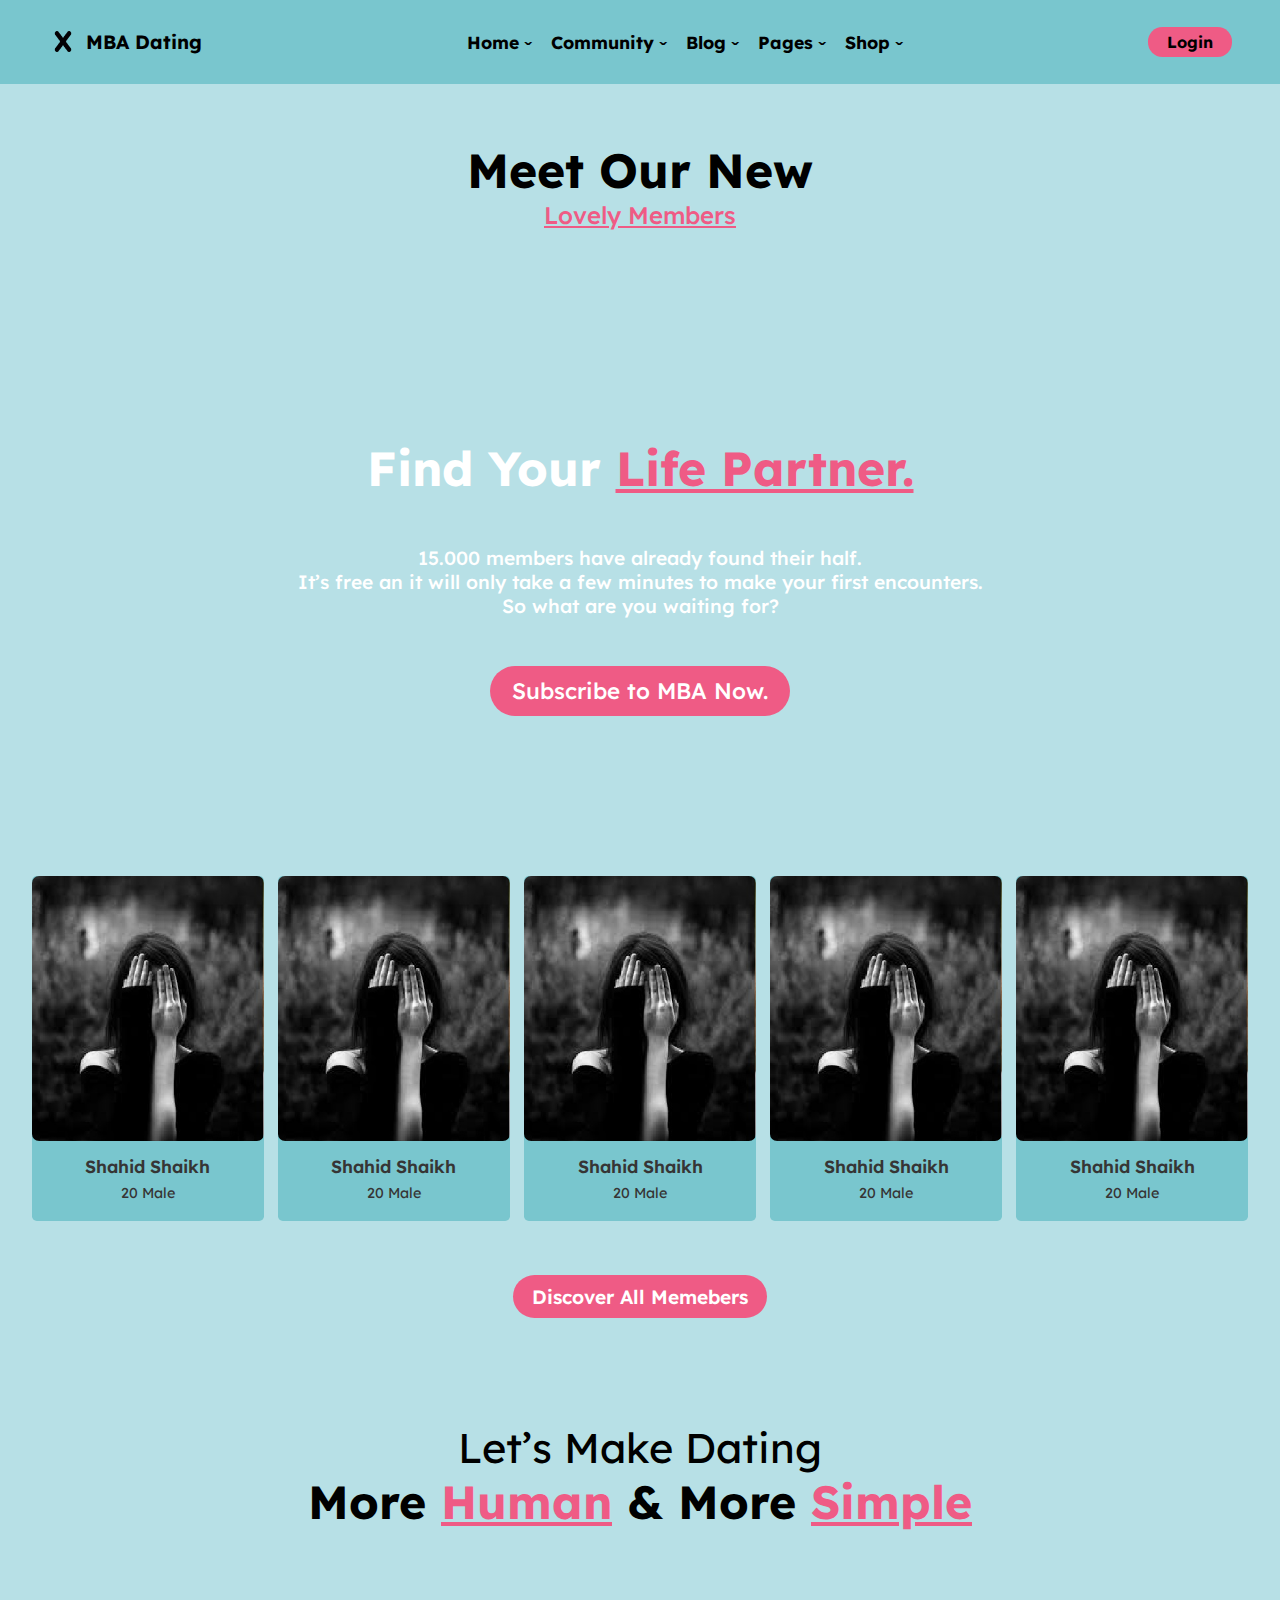
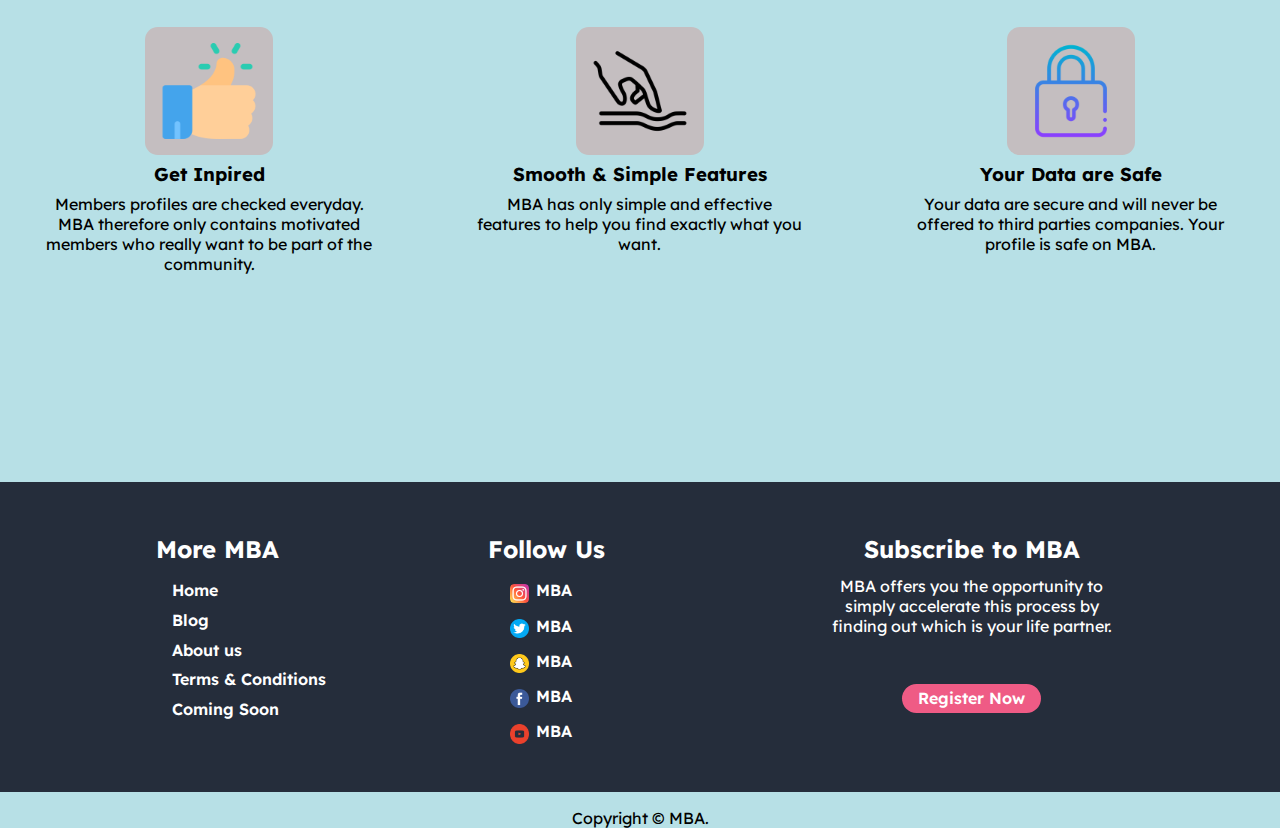
<file: MBA/shahid.html>
<html lang="en"><head>
    <meta charset="UTF-8">
    <meta http-equiv="X-UA-Compatible" content="IE=edge">
    <meta name="viewport" content="width=device-width, initial-scale=1.0">
    <title>MBA Dating</title>
    <link rel="stylesheet" href="static/css/styles.css">
    

</head>

<body>
    
<header class="main-header">
  <a class="site-logo" href="">
    <img src="static/img/x.ico" alt="logo">
    <p>MBA Dating</p>
  </a>
  <nav class="site-nav">
    <ul class="nav-list">
      <li class="nav-list-item"><a href="" class="">Home </a></li>
      <li class="nav-list-item"><a href="#">Community </a></li>
      <li class="nav-list-item"><a href="#">Blog </a></li>
      <li class="nav-list-item"><a href="#">Pages </a></li>
      <li class="nav-list-item"><a href="#">Shop </a></li>
    </ul>
  </nav>

  <div class="header-login">
    <a href="/login/">Login</a>
  </div>
  <button class="head-options" href="#">
    <img src="static/img/menu.png" alt="Menu">
  </button>
</header>

    <section>
        <div class="partners-list">
            <div class="partner-head">
                <h1>Meet Our New</h1>
                <p> <u>Lovely Members</u></p>
            </div>

            <div class="find">
                <h1>Find Your <u>Life Partner.</u></h1>
                <p>15.000 members have already found their half.</p>
                <p>It’s free an it will only take a few minutes to make your first encounters. </p>
                <p>So what are you waiting for?</p>
                <a href="#">
                    Subscribe to MBA Now.
                </a>
            </div>

    </div></section>

    <section>
        <div class="memebers">
            <div class="member-item">
                <a href="#">
                    <img src="static/img/person.jpg" alt="Memeber">
                    <p class="memeber-name">Shahid Shaikh</p>
                    <p class="age-gender">
                        <span class="age">20</span> <span>Male</span>
                    </p>
                </a>
            </div>
            <div class="member-item">
                <a href="#">
                    <img src="static/img/person.jpg" alt="Memeber">
                    <p class="memeber-name">Shahid Shaikh</p>
                    <p class="age-gender">
                        <span class="age">20</span> <span>Male</span>
                    </p>
                </a>
            </div>
            <div class="member-item">
                <a href="#">
                    <img src="static/img/person.jpg" alt="Memeber">
                    <p class="memeber-name">Shahid Shaikh</p>
                    <p class="age-gender">
                        <span class="age">20</span> <span>Male</span>
                    </p>
                </a>
            </div>


            <div class="member-item">
                <a href="#">
                    <img src="static/img/person.jpg" alt="Memeber">
                    <p class="memeber-name">Shahid Shaikh</p>
                    <p class="age-gender">
                        <span class="age">20</span> <span>Male</span>
                    </p>
                </a>
            </div>
            <div class="member-item">
                <a href="#">
                    <img src="static/img/person.jpg" alt="Memeber">
                    <p class="memeber-name">Shahid Shaikh</p>
                    <p class="age-gender">
                        <span class="age">20</span> <span>Male</span>
                    </p>
                </a>
            </div>
        </div>
        <div class="discover-more">

            <a href="#" class="discover-item">
                Discover All Memebers
            </a>
        </div>
        
    </section>

    <section>
        <div class="lets">
            <div class="quotes">
                <p>Let’s Make Dating</p>
                <h1>More <u>Human</u> &amp; More <u>Simple</u></h1>
            </div>
            <div class="qualities">
                <a href="#">
                    <img src="static/img/like.png">
                    <h3>Get Inpired</h3>
                    <p>Members profiles are checked everyday. MBA therefore only contains motivated members who
                        really want to be part of the community.</p>
                </a>
                <a href="#">
                    <img src="static/img/smooth.png">
                    <h3>Smooth &amp; Simple Features</h3>
                    <p>MBA has only simple and effective features to help you find exactly what you want.</p>
                </a>

                <a href="#">
                    <img src="static/img/locked.png">
                    <h3>Your Data are Safe</h3>
                    <p>Your data are secure and will never be offered to third parties companies. Your profile is safe
                        on MBA.</p>
                </a>
            </div>
        </div>
    </section>
    <section class="quick-link-section">

        <div class="quicklink ">

            <div class="more flex">
                <h2>More MBA
                </h2>
                <a href="">
                    Home
                </a>
                <a href="#">
                    Blog
                </a>
                <a href="#">
                    About us
                </a>
                <a href="#">
                    Terms &amp; Conditions
                </a>
                <a href="#">
                    Coming Soon
                </a>
            </div>

            <div class="followus flex">
                <h2>Follow Us
                </h2>
                <a href="#">
                    <img src="static/img/instagram.png">
                    MBA
                </a>
                <a href="#">
                    <img src="static/img/twitter.png">
                    MBA
                </a>
                <a href="#">
                    <img src="static/img/snapchat.png">
                    MBA
                </a>
                <a href="#">
                    <img src="static/img/facebook.png">
                    MBA
                </a>
                <a href="#">
                    <img src="static/img/youtube.png">
                    MBA
                </a>
            </div>
            <div class="subscribelink flex">
                <h2>Subscribe to MBA
                </h2>
                <p>MBA offers you the opportunity to simply accelerate this process by finding out which is your life
                    partner.
                </p>
                <a href="#" class="last-register">
                    Register Now
                </a>

            </div>
        </div>
    </section>
    <footer>
        <p> Copyright © MBA. </p>
    </footer>


</body></html>
</file>
<file: MBA/static/css/styles.css>
@import url("https://fonts.googleapis.com/css2?family=Lexend:wght@300;400;500;600;700;800&display=swap");

:root {
  --primary-color: rgba(183, 224, 230, 255);
  --secondry-color: rgba(121, 198, 206, 255);
  --primary-button: rgba(255, 86, 93, 255);
}

body {
  background-color: var(--primary-color);
}

* {
  padding: 0px;
  margin: 0px;
  box-sizing: border-box;
  font-family: "Lexend", sans-serif;
}

.main-header {
  padding: 1.5em 3em;
  display: flex;
  align-items: center;
  background-color: var(--secondry-color);
  justify-content: space-between;
}

.head-options {
  position: relative;
  display: none;
  text-decoration: none;
  border: none;
  width: 2.1em;
  height: 2.1em;
  text-align: center;
  background: transparent;
}

.head-options:hover,
.head-options:focus {
  background: #be788c;
  border-radius: 0.2em;
}

@media (max-width: 850px) {
  .head-options {
    display: flex;
    align-items: center;
    justify-content: center;
  }

  .main-header {
    padding: 1em 0.8em;
    justify-content: space-around;
  }

  .site-nav {
    display: none;
  }
}

.site-logo {
  align-items: center;
  display: flex;
  text-decoration: none;
}

.site-logo>img {
  padding: 0.3em 0.4em;
  width: 1.9em;
  height: 1.9em;
}

.site-logo>p {
  font-size: 1.2rem;
  padding: 0.3em 0.4em;
  font-weight: 700;
  color: black;
}

.nav-list {
  display: flex;
}

.nav-list-item {
  padding: 0em 1em;
  list-style: none;
}

.nav-list-item>a {
  position: relative;
  text-decoration: none;
  font-weight: 700;
  color: black;
  font-size: 1.1rem;
}

.nav-list-item>a::before {
  display: block;
  z-index: 200;
  position: absolute;
  content: "\02EC";
  top: -0.5em;
  padding: 0;
  padding: 0;
  transform: translate(150deg);
  right: -0.6em;
  font-size: 1.3rem;
}

.header-login {
  display: flex;
  justify-content: center;
  align-items: center;
  /* flex-direction: column; */
}

.header-login>p {
  text-decoration: none;
  color: black;
  font-weight: 700;
  padding: 0.3em 1.2em;
  border-radius: 0.9em;
  text-align: center;
  color: #000;
  font-size: 1rem;
}

.header-login>a {
  text-decoration: none;
  color: black;
  font-weight: 700;
  padding: 0.3em 1.2em;
  border-radius: 0.9em;
  text-align: center;
  background: #ef5b85;
  color: #000;
  font-size: 1rem;
}

@media (max-width: 850px) {
  .header-login>a {
    display: none;
  }
}

@media (max-width: 450px) {
  .header-login>p {
    display: None;
  }
}



.nav-list-item>a:hover,
.nav-list-item>a:focus {
  color: #ef5b85;
}

.active {
  color: #ef5b85 !important;
}

/*  */

.partners-list {
  width: 95%;
  margin: 1em auto;
}

.partner-head {
  margin-top: 3.5em;
  text-align: center;
}

.partner-head>h1 {
  font-size: 3rem;
}

.partner-head>p {
  position: relative;
  font-size: 1.5rem;
  font-weight: 500;
}

.memebers {
  margin: 3em 2em;
  display: flex;
  gap: 0.9em;
}

@media (max-width: 850px) {
  .memebers {
    flex-direction: column;
  }
}

.member-item {
  position: relative;
  background: var(--secondry-color);
  width: 100%;
  transition: all 0.15s;
  border-radius: 0.3rem;
}

.member-item:hover {
  width: 106%;
}

.member-item>a>img {
  width: 100%;
  border-radius: 0.4em;
}

.member-item>a {
  text-decoration: none;
  color: rgb(54, 53, 53);
  font-weight: 600;
  text-align: center;
  font-size: 1.1rem;
}

.memeber-name {
  margin-top: 0.8em;
}

.age-gender {
  margin-top: 0.5em;
  font-size: 0.9rem;
  font-weight: 400;
  margin-bottom: 1.3em;
}

.discover-more {
  display: block;
  text-align: center;
  margin: 4em auto;
  width: 100%;
}

.discover-item {
  padding: 0.5em 1em;
  background: #ef5b85;
  border-radius: 10rem;
  color: rgb(255, 255, 255);
  font-size: 1.2rem;
  font-weight: 600;
  text-decoration: none;
}

.find {
  display: block;
  padding: 5em 0;
  margin: 5em auto;
  text-align: center;
  background: url("http://127.0.0.1:8000/static/img/find-partner.jpg");
  background-repeat: no-repeat;
  background-position: 20%;
  border-radius: 0.5em;
}

.find>h1 {
  font-size: 3rem;
  padding: 1em 0;
  font-weight: 700;
}

.find>p {
  font-size: 1.2rem;
  font-weight: 500;
}

.find>* {
  padding: 0em 1em;
  color: #fff;
  width: 100%;
  text-align: center;
}

.find>a {
  margin-top: 3rem;
  display: inline-block;
  width: max-content;
  background: #ef5b85;
  color: #fff;
  font-weight: 500;
  font-size: 1.4rem;
  padding: 0.5em 1em;
  border-radius: 10rem;
  text-decoration: none;
}

/*  */

.lets {
  text-align: center;
  margin: 7em auto;
}

.quotes>p {
  font-size: 2.6rem;
}

.quotes>h1 {
  font-size: 2.9rem;
}

.qualities {
  display: flex;
  gap: 0.8em;
  justify-content: center;
}

.qualities>a {
  text-decoration: none;
  color: #000;
  padding: 6em 2em;
  flex: 0.31;
  max-width: 450px;
  margin: 0 auto;
}

.qualities>a>img {
  width: 8rem;
  transition: all 0.015s;
  max-width: 100%;
  padding: 1em 1em;
  background: transparent;
  background-color: #c4bec0;
  border-radius: 0.8em;
}

@media (max-width: 850px) {
  .qualities {
    flex-direction: column;
  }

  .qualities>a {
    padding: 3em 2em;
  }
}

.qualities>a>img:hover {
  width: 8.2rem;
}

.qualities>a>h3 {
  padding: 0.4em 0;
}

.quick-link-section {
  background: #252d3b;
}

.quicklink {
  width: 85%;
  padding: 2em 0;
  border-radius: 0.3em;
  margin: 1em auto;
  display: flex;
  gap: 0.5em;
  color: #fff;
  justify-content: center;
}

.flex {
  display: flex;
  flex-direction: column;
}

.quicklink>div>a {
  padding: 0.3em 1em;
  font-size: 1rem;
  font-weight: 600;
  text-decoration: none;
  color: #fff;
  transition: all 0.15s;
}

.quicklink>div>a:hover {
  padding: 0.2em 1.3em;
  opacity: 0.8;
}

.quicklink>div {
  padding: 0.5em 0.6em;
  flex: 0.3;
}

.quicklink>div>h2 {
  font-size: 1.5rem;
  padding: 0.5em 0em;
}

.followus>a {
  display: flex;
  /* flex-direction: column; */
}

.followus>a>img {
  width: 2rem;
  padding: 0.2em 0.4em;
}

.subscribelink {
  text-align: center;
}

.last-register {
  margin: 0 auto;
  margin-top: 3rem;
  background: #ef5b85;
  color: #fff;
  font-weight: 400;
  font-size: 1.4rem;
  padding: 0.6em 1.3em;
  border-radius: 10rem;
  text-decoration: none;
}

@media (max-width: 850px) {
  .quicklink {
    flex-direction: column;
    text-align: center;
  }

  .followus {
    display: none;
  }
}

u {
  color: #ef5b85;
}

footer {
  text-align: center;
}

.like-btn {
  margin: 0.4em 0;
  box-shadow: 1px 1px 3px 1px rgb(0 0 0 / 15%);
  font-family: "Lexend", sans-serif;
  background: #9d9ea1;
  padding: 0.1em 1em;
  border-radius: 4px;
  font-weight: 500;
  outline: none;
  font-size: 1rem;
  margin-left: 0.5em;
  cursor: pointer;
  border: 1px solid black;
}

/* */

.hidden-menu {
  display: none;
  position: absolute;
  top: 3.4rem;
  left: -3em;
  padding: 0.5em 1.3em;
  border-radius: 0.4rem;
  /* padding-bottom: 2em; */
  background: rgb(253, 253, 253);
  transition: all 0.15s;
}

.hidden-menu>a {
  padding: 0.4em 0.1em;
  font-size: 1.1rem;
  text-decoration: none;
  font-size: bold !important;
  display: flex;
  color: #000;
}

.visible {
  display: block;
}



.members-lists {
  margin: 3em 1em;
  display: grid;
  grid-template-columns: repeat(4, 1fr);
  gap: 1rem;
}

@media (max-width: 750px) {

  .members-lists {
    grid-template-columns: repeat(3, 1fr);
  }
}


@media (max-width: 650px) {

  .members-lists {
    grid-template-columns: repeat(2, 1fr);
  }
}

@media (max-width: 450px) {

  .members-lists {
    grid-template-columns: repeat(1, 1fr);
  }
}

.main-profile {
  max-width: 420px;
  margin: 4em auto;
  box-shadow: 1px 1px 3px 1px rgb(0 0 0 / 15%);
  font-family: "Lexend", sans-serif;
  background: transparent;
  padding: 2em 3em;
  border-radius: 4px;
  font-weight: 600;
  outline: none;
  font-size: 1rem;
  text-align: center;
}

@media (max-width: 420px) {
  .main-profile {
    margin: 3em 1em;
  }
}

.main-profile>img {
  width: 100%;
  max-width: 250px;

}

.personal-d {
  text-align: left;
}

.personal-d>p {
  padding: 0.2em 0.4em;
  font-size: 1.1rem;
}
</file>
